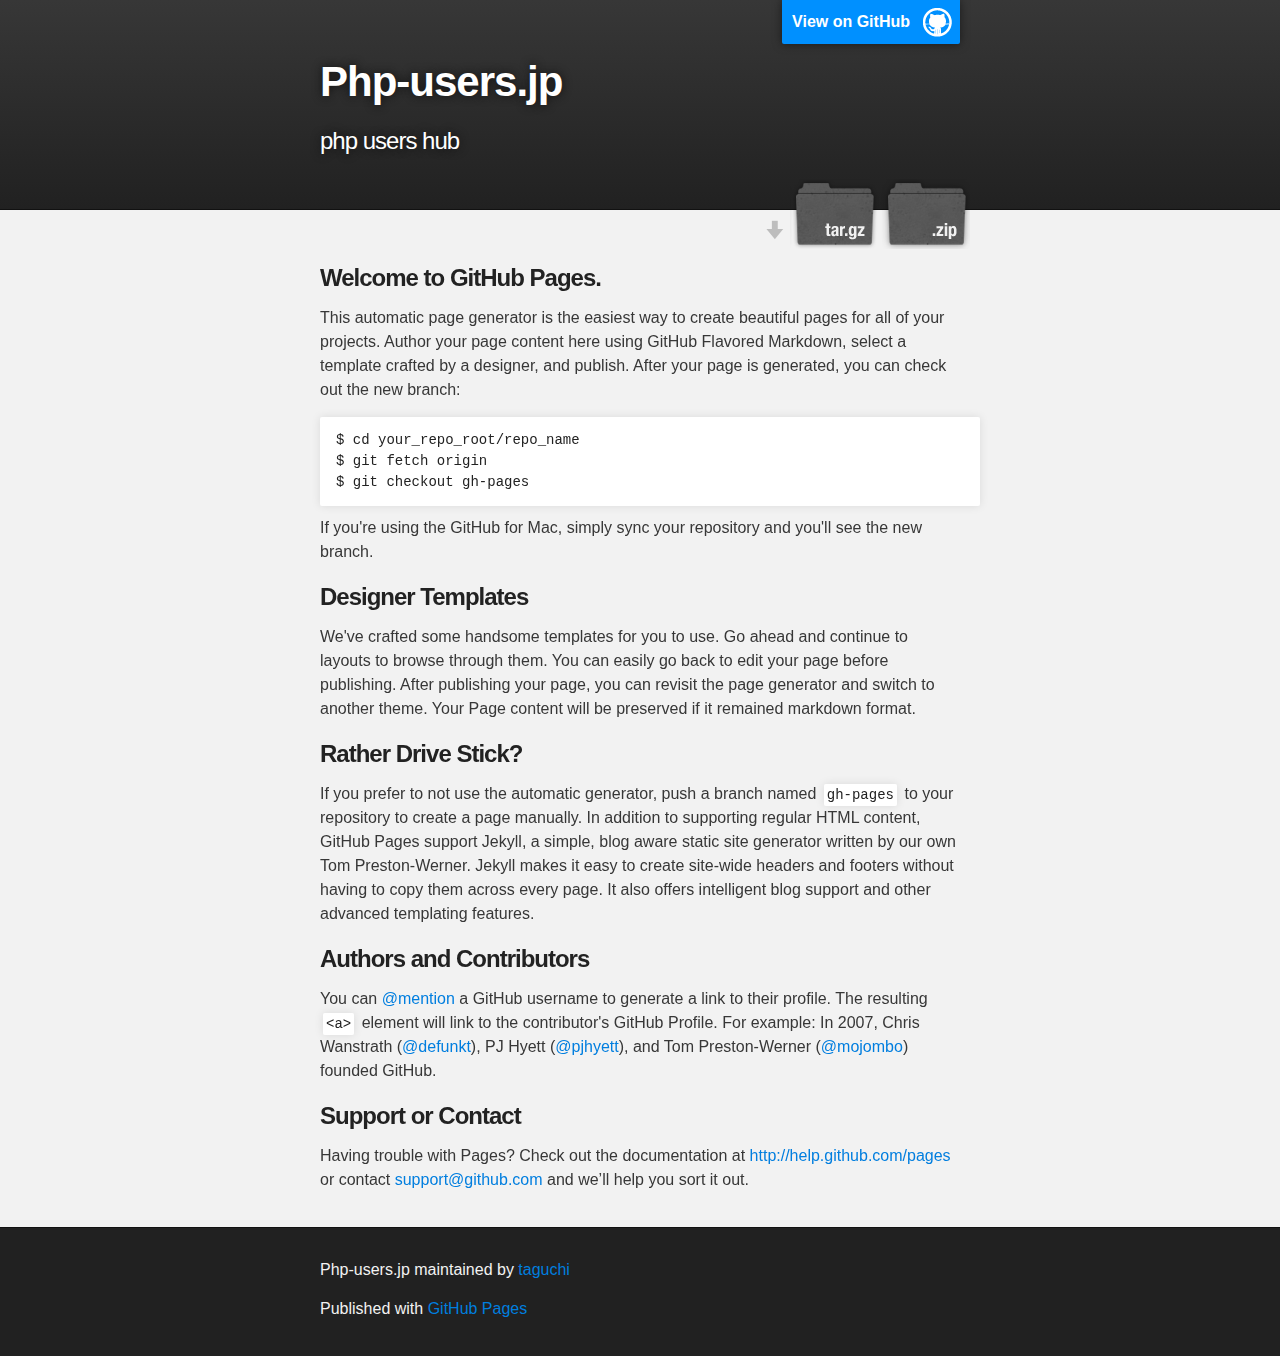
<file: index.html>
<!DOCTYPE html>
<html>

  <head>
    <meta charset='utf-8' />
    <meta http-equiv="X-UA-Compatible" content="chrome=1" />
    <meta name="description" content="Php-users.jp : php users hub" />

    <link rel="stylesheet" type="text/css" media="screen" href="stylesheets/stylesheet.css">

    <title>Php-users.jp</title>
  </head>

  <body>

    <!-- HEADER -->
    <div id="header_wrap" class="outer">
        <header class="inner">
          <a id="forkme_banner" href="https://github.com/taguchi/php-users.jp">View on GitHub</a>

          <h1 id="project_title">Php-users.jp</h1>
          <h2 id="project_tagline">php users hub</h2>

            <section id="downloads">
              <a class="zip_download_link" href="https://github.com/taguchi/php-users.jp/zipball/master">Download this project as a .zip file</a>
              <a class="tar_download_link" href="https://github.com/taguchi/php-users.jp/tarball/master">Download this project as a tar.gz file</a>
            </section>
        </header>
    </div>

    <!-- MAIN CONTENT -->
    <div id="main_content_wrap" class="outer">
      <section id="main_content" class="inner">
        <h3>Welcome to GitHub Pages.</h3>

<p>This automatic page generator is the easiest way to create beautiful pages for all of your projects. Author your page content here using GitHub Flavored Markdown, select a template crafted by a designer, and publish. After your page is generated, you can check out the new branch:</p>

<pre><code>$ cd your_repo_root/repo_name
$ git fetch origin
$ git checkout gh-pages
</code></pre>

<p>If you're using the GitHub for Mac, simply sync your repository and you'll see the new branch.</p>

<h3>Designer Templates</h3>

<p>We've crafted some handsome templates for you to use. Go ahead and continue to layouts to browse through them. You can easily go back to edit your page before publishing. After publishing your page, you can revisit the page generator and switch to another theme. Your Page content will be preserved if it remained markdown format.</p>

<h3>Rather Drive Stick?</h3>

<p>If you prefer to not use the automatic generator, push a branch named <code>gh-pages</code> to your repository to create a page manually. In addition to supporting regular HTML content, GitHub Pages support Jekyll, a simple, blog aware static site generator written by our own Tom Preston-Werner. Jekyll makes it easy to create site-wide headers and footers without having to copy them across every page. It also offers intelligent blog support and other advanced templating features.</p>

<h3>Authors and Contributors</h3>

<p>You can <a href="https://github.com/blog/821" class="user-mention">@mention</a> a GitHub username to generate a link to their profile. The resulting <code>&lt;a&gt;</code> element will link to the contributor's GitHub Profile. For example: In 2007, Chris Wanstrath (<a href="https://github.com/defunkt" class="user-mention">@defunkt</a>), PJ Hyett (<a href="https://github.com/pjhyett" class="user-mention">@pjhyett</a>), and Tom Preston-Werner (<a href="https://github.com/mojombo" class="user-mention">@mojombo</a>) founded GitHub.</p>

<h3>Support or Contact</h3>

<p>Having trouble with Pages? Check out the documentation at <a href="http://help.github.com/pages">http://help.github.com/pages</a> or contact <a href="mailto:support@github.com">support@github.com</a> and we’ll help you sort it out.</p>
      </section>
    </div>

    <!-- FOOTER  -->
    <div id="footer_wrap" class="outer">
      <footer class="inner">
        <p class="copyright">Php-users.jp maintained by <a href="https://github.com/taguchi">taguchi</a></p>
        <p>Published with <a href="http://pages.github.com">GitHub Pages</a></p>
      </footer>
    </div>

    

  </body>
</html>
</file>
<file: stylesheets/stylesheet.css>
/*******************************************************************************
Slate Theme for Github Pages
by Jason Costello, @jsncostello
*******************************************************************************/

@import url(pygment_trac.css);

/*******************************************************************************
MeyerWeb Reset
*******************************************************************************/

html, body, div, span, applet, object, iframe,
h1, h2, h3, h4, h5, h6, p, blockquote, pre,
a, abbr, acronym, address, big, cite, code,
del, dfn, em, img, ins, kbd, q, s, samp,
small, strike, strong, sub, sup, tt, var,
b, u, i, center,
dl, dt, dd, ol, ul, li,
fieldset, form, label, legend,
table, caption, tbody, tfoot, thead, tr, th, td,
article, aside, canvas, details, embed,
figure, figcaption, footer, header, hgroup,
menu, nav, output, ruby, section, summary,
time, mark, audio, video {
  margin: 0;
  padding: 0;
  border: 0;
  font: inherit;
  vertical-align: baseline;
}

/* HTML5 display-role reset for older browsers */
article, aside, details, figcaption, figure,
footer, header, hgroup, menu, nav, section {
  display: block;
}

ol, ul {
  list-style: none;
}

blockquote, q {
}

table {
  border-collapse: collapse;
  border-spacing: 0;
}

a:focus {
  outline: none;
}

/*******************************************************************************
Theme Styles
*******************************************************************************/

body {
  box-sizing: border-box;
  color:#373737;
  background: #212121;
  font-size: 16px;
  font-family: 'Myriad Pro', Calibri, Helvetica, Arial, sans-serif;
  line-height: 1.5;
  -webkit-font-smoothing: antialiased;
}

h1, h2, h3, h4, h5, h6 {
  margin: 10px 0;
  font-weight: 700;
  color:#222222;
  font-family: 'Lucida Grande', 'Calibri', Helvetica, Arial, sans-serif;
  letter-spacing: -1px;
}

h1 {
  font-size: 36px;
  font-weight: 700;
}

h2 {
  padding-bottom: 10px;
  font-size: 32px;
  background: url('../images/bg_hr.png') repeat-x bottom;
}

h3 {
  font-size: 24px;
}

h4 {
  font-size: 21px;
}

h5 {
  font-size: 18px;
}

h6 {
  font-size: 16px;
}

p {
  margin: 10px 0 15px 0;
}

footer p {
  color: #f2f2f2;
}

a {
  text-decoration: none;
  color: #007edf;
  text-shadow: none;

  transition: color 0.5s ease;
  transition: text-shadow 0.5s ease;
  -webkit-transition: color 0.5s ease;
  -webkit-transition: text-shadow 0.5s ease;
  -moz-transition: color 0.5s ease;
  -moz-transition: text-shadow 0.5s ease;
  -o-transition: color 0.5s ease;
  -o-transition: text-shadow 0.5s ease;
  -ms-transition: color 0.5s ease;
  -ms-transition: text-shadow 0.5s ease;
}

#main_content a:hover {
  color: #0069ba;
  text-shadow: #0090ff 0px 0px 2px;
}

footer a:hover {
  color: #43adff;
  text-shadow: #0090ff 0px 0px 2px;
}

em {
  font-style: italic;
}

strong {
  font-weight: bold;
}

img {
  position: relative;
  margin: 0 auto;
  max-width: 739px;
  padding: 5px;
  margin: 10px 0 10px 0;
  border: 1px solid #ebebeb;

  box-shadow: 0 0 5px #ebebeb;
  -webkit-box-shadow: 0 0 5px #ebebeb;
  -moz-box-shadow: 0 0 5px #ebebeb;
  -o-box-shadow: 0 0 5px #ebebeb;
  -ms-box-shadow: 0 0 5px #ebebeb;
}

pre, code {
  width: 100%;
  color: #222;
  background-color: #fff;

  font-family: Monaco, "Bitstream Vera Sans Mono", "Lucida Console", Terminal, monospace;
  font-size: 14px;

  border-radius: 2px;
  -moz-border-radius: 2px;
  -webkit-border-radius: 2px;



}

pre {
  width: 100%;
  padding: 10px;
  box-shadow: 0 0 10px rgba(0,0,0,.1);
  overflow: auto;
}

code {
  padding: 3px;
  margin: 0 3px;
  box-shadow: 0 0 10px rgba(0,0,0,.1);
}

pre code {
  display: block;
  box-shadow: none;
}

blockquote {
  color: #666;
  margin-bottom: 20px;
  padding: 0 0 0 20px;
  border-left: 3px solid #bbb;
}

ul, ol, dl {
  margin-bottom: 15px
}

ul li {
  list-style: inside;
  padding-left: 20px;
}

ol li {
  list-style: decimal inside;
  padding-left: 20px;
}

dl dt {
  font-weight: bold;
}

dl dd {
  padding-left: 20px;
  font-style: italic;
}

dl p {
  padding-left: 20px;
  font-style: italic;
}

hr {
  height: 1px;
  margin-bottom: 5px;
  border: none;
  background: url('../images/bg_hr.png') repeat-x center;
}

table {
  border: 1px solid #373737;
  margin-bottom: 20px;
  text-align: left;
 }

th {
  font-family: 'Lucida Grande', 'Helvetica Neue', Helvetica, Arial, sans-serif;
  padding: 10px;
  background: #373737;
  color: #fff;
 }

td {
  padding: 10px;
  border: 1px solid #373737;
 }

form {
  background: #f2f2f2;
  padding: 20px;
}

img {
  width: 100%;
  max-width: 100%;
}

/*******************************************************************************
Full-Width Styles
*******************************************************************************/

.outer {
  width: 100%;
}

.inner {
  position: relative;
  max-width: 640px;
  padding: 20px 10px;
  margin: 0 auto;
}

#forkme_banner {
  display: block;
  position: absolute;
  top:0;
  right: 10px;
  z-index: 10;
  padding: 10px 50px 10px 10px;
  color: #fff;
  background: url('../images/blacktocat.png') #0090ff no-repeat 95% 50%;
  font-weight: 700;
  box-shadow: 0 0 10px rgba(0,0,0,.5);
  border-bottom-left-radius: 2px;
  border-bottom-right-radius: 2px;
}

#header_wrap {
  background: #212121;
  background: -moz-linear-gradient(top, #373737, #212121);
  background: -webkit-linear-gradient(top, #373737, #212121);
  background: -ms-linear-gradient(top, #373737, #212121);
  background: -o-linear-gradient(top, #373737, #212121);
  background: linear-gradient(top, #373737, #212121);
}

#header_wrap .inner {
  padding: 50px 10px 30px 10px;
}

#project_title {
  margin: 0;
  color: #fff;
  font-size: 42px;
  font-weight: 700;
  text-shadow: #111 0px 0px 10px;
}

#project_tagline {
  color: #fff;
  font-size: 24px;
  font-weight: 300;
  background: none;
  text-shadow: #111 0px 0px 10px;
}

#downloads {
  position: absolute;
  width: 210px;
  z-index: 10;
  bottom: -40px;
  right: 0;
  height: 70px;
  background: url('../images/icon_download.png') no-repeat 0% 90%;
}

.zip_download_link {
  display: block;
  float: right;
  width: 90px;
  height:70px;
  text-indent: -5000px;
  overflow: hidden;
  background: url(../images/sprite_download.png) no-repeat bottom left;
}

.tar_download_link {
  display: block;
  float: right;
  width: 90px;
  height:70px;
  text-indent: -5000px;
  overflow: hidden;
  background: url(../images/sprite_download.png) no-repeat bottom right;
  margin-left: 10px;
}

.zip_download_link:hover {
  background: url(../images/sprite_download.png) no-repeat top left;
}

.tar_download_link:hover {
  background: url(../images/sprite_download.png) no-repeat top right;
}

#main_content_wrap {
  background: #f2f2f2;
  border-top: 1px solid #111;
  border-bottom: 1px solid #111;
}

#main_content {
  padding-top: 40px;
}

#footer_wrap {
  background: #212121;
}



/*******************************************************************************
Small Device Styles
*******************************************************************************/

@media screen and (max-width: 480px) {
  body {
    font-size:14px;
  }

  #downloads {
    display: none;
  }

  .inner {
    min-width: 320px;
    max-width: 480px;
  }

  #project_title {
  font-size: 32px;
  }

  h1 {
    font-size: 28px;
  }

  h2 {
    font-size: 24px;
  }

  h3 {
    font-size: 21px;
  }

  h4 {
    font-size: 18px;
  }

  h5 {
    font-size: 14px;
  }

  h6 {
    font-size: 12px;
  }

  code, pre {
    min-width: 320px;
    max-width: 480px;
    font-size: 11px;
  }

}
</file>
